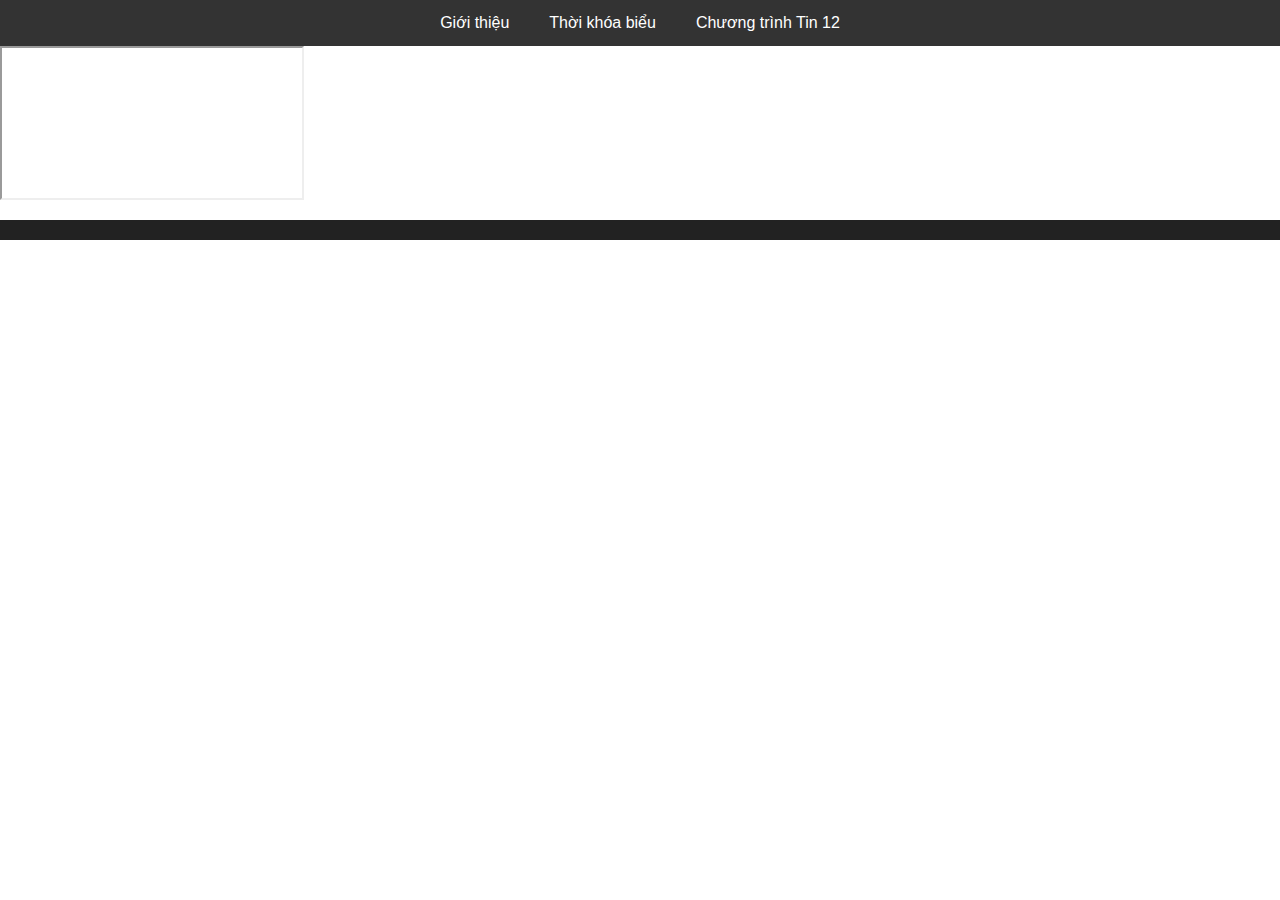
<file: ,,,.html>
<html>
  <head>
    <meta charset="utf-8">
    <link rel="stylesheet" href="style.css">
  </head>
  <body>
    <div class="container">
      <div class="header"> </div>
      <div class="menu">
        <a href="gioithieu.html" target="noidung"> Giới thiệu </a> 
        <a href="tkb.html" target="noidung"> Thời khóa biểu </a> 
        <a href="tinhoc12.html" target="noidung"> Chương trình Tin 12 </a> 
      </div>
      <div class="content"> </div>
      <iframe name="v1"> </iframe>
      <div class="footer"> </div>
    </div>
  </body>
</html>
</file>
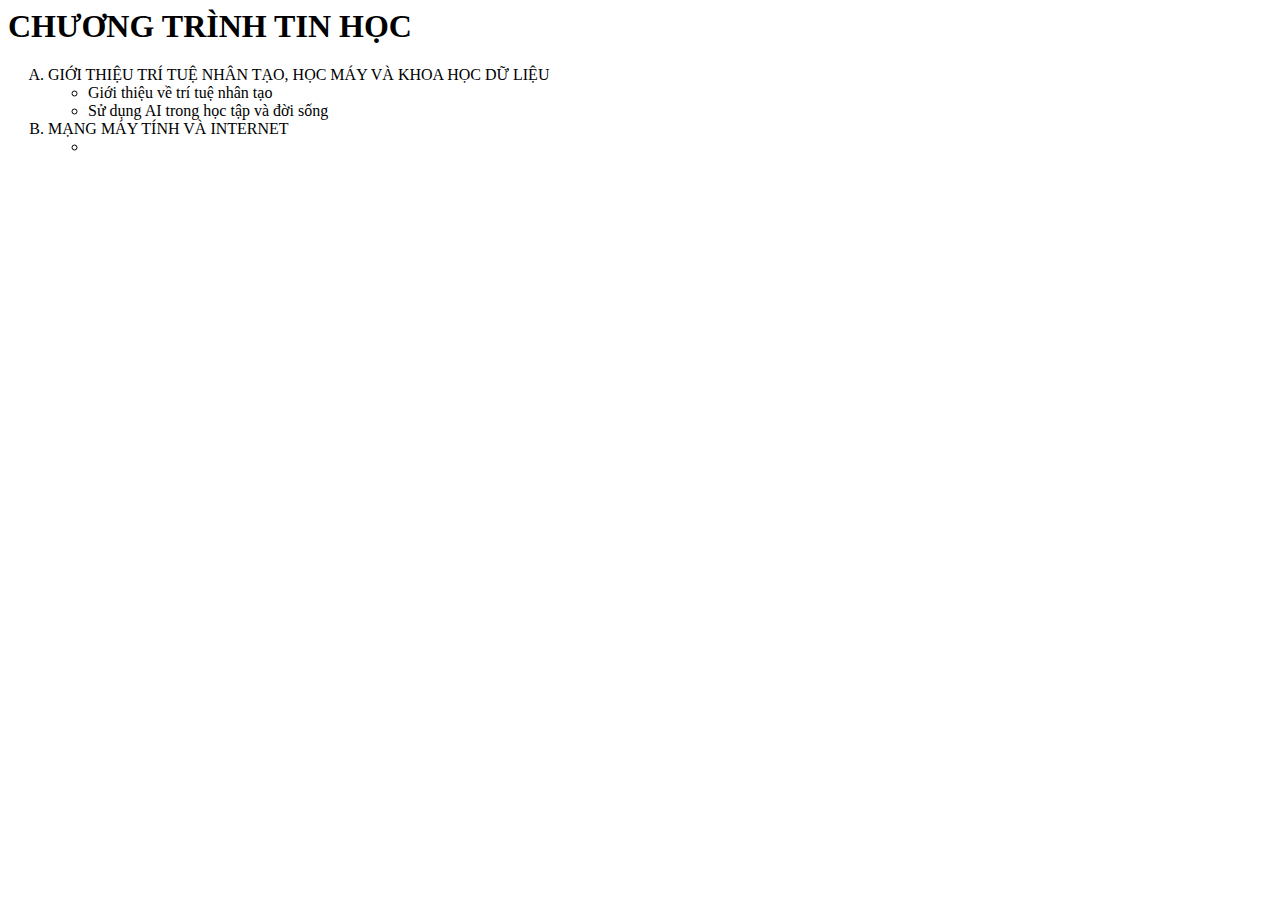
<file: chuong trinh.html>
<head>
    <meta charset="utf-8">
    <title>Chương trình Tin học</title>
</head>
<body>

    <h1>CHƯƠNG TRÌNH TIN HỌC</h1>

    <ol type="A">
        <li>GIỚI THIỆU TRÍ TUỆ NHÂN TẠO, HỌC MÁY VÀ KHOA HỌC DỮ LIỆU
            <ul>
                <li>Giới thiệu về trí tuệ nhân tạo</li>
                <li>Sử dụng AI trong học tập và đời sống</li>
            </ul>
        </li>

        <li>MẠNG MÁY TÍNH VÀ INTERNET
            <ul>
                <li></li> </ul>
        </li>
    </ol>

</body>
</html>
</file>
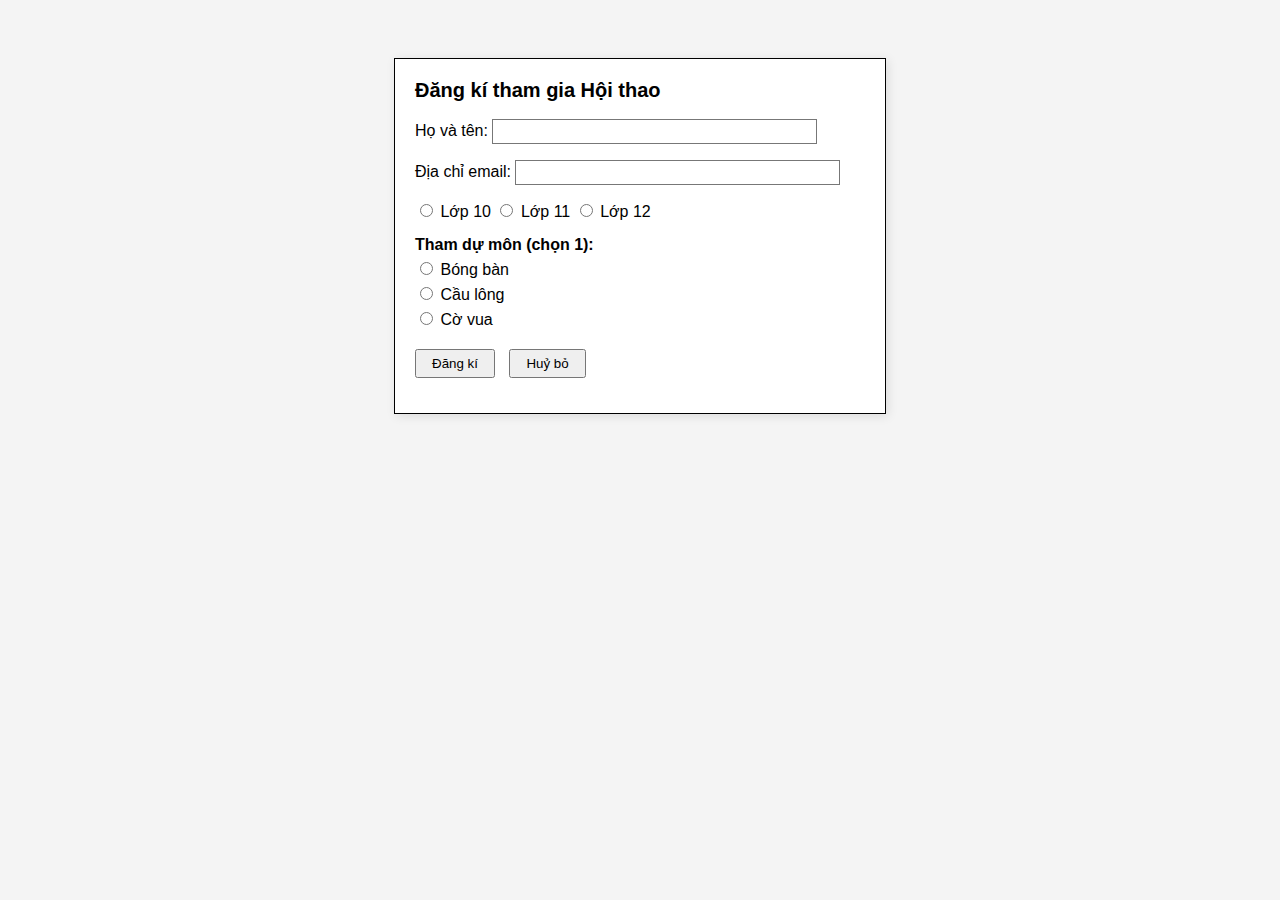
<file: hoithao.html>
<!DOCTYPE html>
<html lang="vi">
<head>
    <meta charset="UTF-8">
    <meta name="viewport" content="width=device-width, initial-scale=1.0">
    <title>Đăng ký Hội thao - Tin học 12</title>
    <style>
        body {
            font-family: Arial, sans-serif;
            display: flex;
            justify-content: center;
            padding-top: 50px;
            background-color: #f4f4f4;
        }
        .form-container {
            background-color: white;
            border: 1px solid #000;
            padding: 20px;
            width: 450px;
            box-shadow: 2px 2px 10px rgba(0,0,0,0.1);
        }
        h2 {
            font-size: 20px;
            margin-top: 0;
        }
        .form-group {
            margin-bottom: 15px;
        }
        label {
            display: inline-block;
            margin-bottom: 5px;
        }
        input[type="text"], input[type="email"] {
            width: 70%;
            padding: 4px;
            border: 1px solid #777;
        }
        .radio-group, .checkbox-group {
            margin: 10px 0;
        }
        button {
            margin-right: 10px;
            padding: 5px 15px;
            cursor: pointer;
        }
    </style>
</head>
<body>

    <div class="form-container">
        <h2>Đăng kí tham gia Hội thao</h2>

        <form>
            <div class="form-group">
                <label for="fullname">Họ và tên:</label>
                <input type="text" id="fullname" name="fullname">
            </div>

            <div class="form-group">
                <label for="email">Địa chỉ email:</label>
                <input type="email" id="email" name="email">
            </div>

            <div class="radio-group">
                <input type="radio" id="lop10" name="khoi" value="10">
                <label for="lop10">Lớp 10</label>
                
                <input type="radio" id="lop11" name="khoi" value="11">
                <label for="lop11">Lớp 11</label>
                
                <input type="radio" id="lop12" name="khoi" value="12">
                <label for="lop12">Lớp 12</label>
            </div>

            <div class="form-group">
                <label><strong>Tham dự môn (chọn 1):</strong></label><br>
                
                <input type="radio" id="bongban" name="mon_thi_dau" value="bongban">
                <label for="bongban">Bóng bàn</label><br>
                
                <input type="radio" id="caulong" name="mon_thi_dau" value="caulong">
                <label for="caulong">Cầu lông</label><br>
                
                <input type="radio" id="covua" name="mon_thi_dau" value="covua">
                <label for="covua">Cờ vua</label>
            </div>

            <div class="form-group">
                <button type="submit">Đăng kí</button>
                <button type="reset">Huỷ bỏ</button>
            </div>
        </form>
    </div>

</body>
</html>
</file>
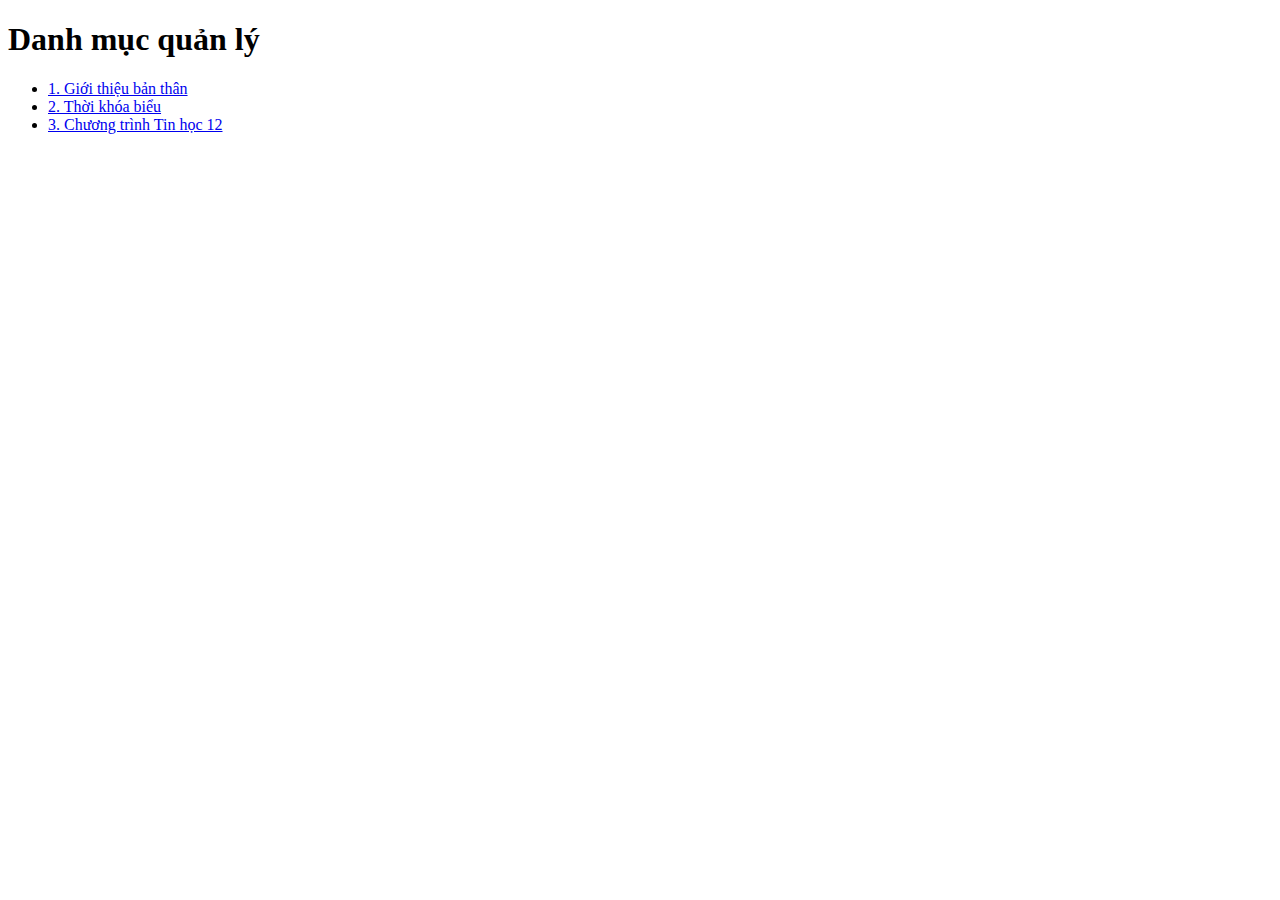
<file: inde.html>
<!DOCTYPE html>
<html lang="vi">
<head>
    <meta charset="UTF-8">
    <title>Trang quản lý cá nhân</title>
</head>
<body>

    <h1>Danh mục quản lý</h1>
    
    <ul>
        <li>
            <a href="https://github.com/gbao220508-maker/du-an-mmb/blob/main/contents/gioithieu.html">1. Giới thiệu bản thân</a>
        </li>
        <li>
            <a href="https://github.com/gbao220508-maker/du-an-mmb/blob/main/tkb.html">2. Thời khóa biểu</a>
        </li>
        <li> 
            <a href="https://github.com/gbao220508-maker/du-an-mmb/blob/main/in.html">3. Chương trình Tin học 12</a>
        </li>
    </ul>

</body>
</html>
</file>
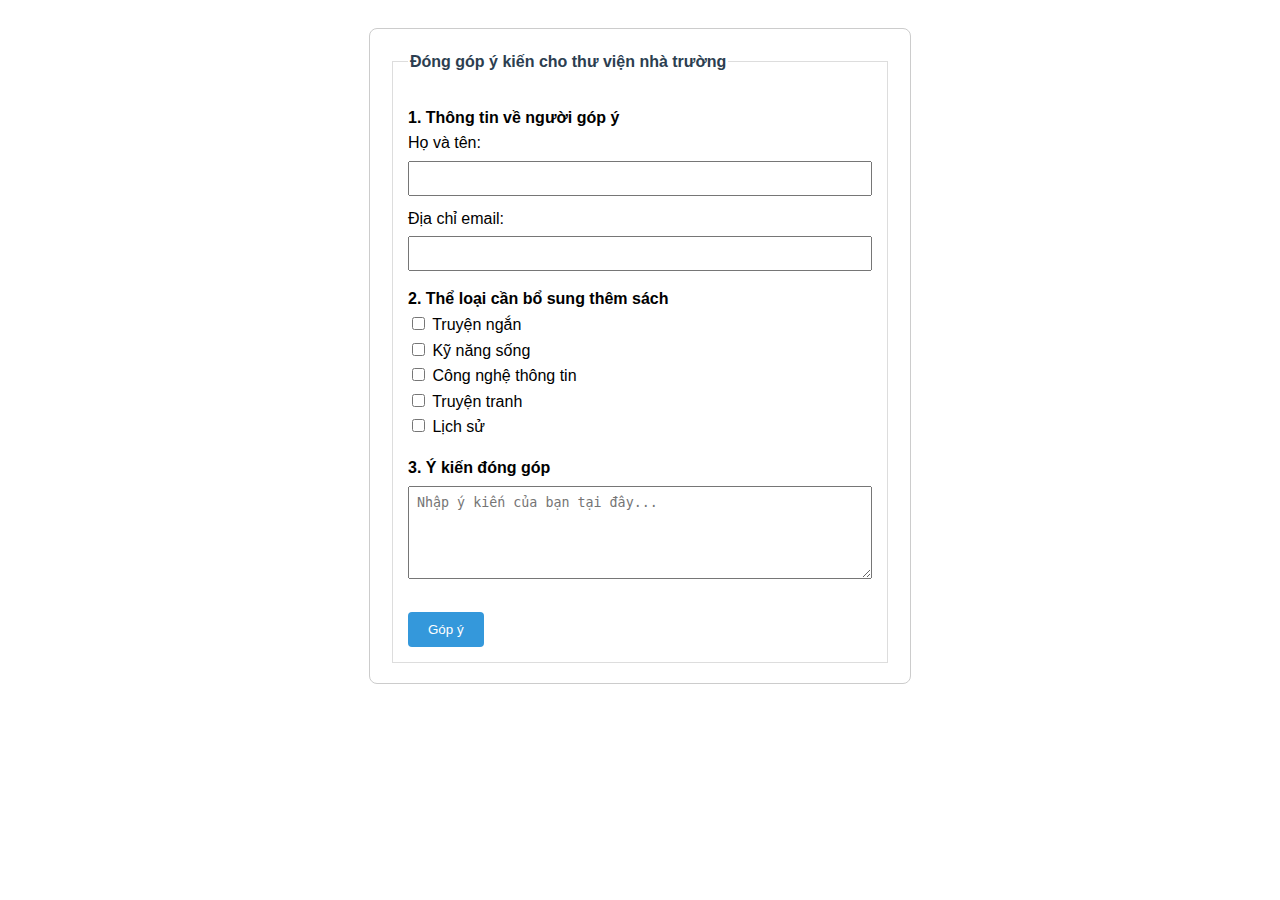
<file: nvsgk.html>
<!DOCTYPE html>
<html lang="vi">
<head>
    <meta charset="UTF-8">
    <meta name="viewport" content="width=device-width, initial-scale=1.0">
    <title>Thực hành Tạo Biểu Mẫu - Tin học 12</title>
    <style>
        body { font-family: Arial, sans-serif; line-height: 1.6; padding: 20px; }
        form { max-width: 500px; margin: 0 auto; border: 1px solid #ccc; padding: 20px; border-radius: 8px; }
        fieldset { border: 1px solid #ddd; padding: 15px; }
        legend { font-weight: bold; color: #2c3e50; }
        .section-title { font-weight: bold; margin-top: 15px; display: block; }
        .input-group { margin-bottom: 10px; }
        input[type="text"], textarea { width: 100%; padding: 8px; margin-top: 5px; box-sizing: border-box; }
        .btn-submit { background-color: #3498db; color: white; border: none; padding: 10px 20px; cursor: pointer; border-radius: 4px; }
        .btn-submit:hover { background-color: #2980b9; }
        
        /* CSS cho phần thông báo (Nhiệm vụ 3) */
        #thank-you-message {
            display: none; /* Mặc định ẩn đi */
            text-align: center;
            background-color: #f0f8ff;
            border: 1px solid #add8e6;
            padding: 20px;
            margin-top: 20px;
            border-radius: 8px;
        }
    </style>
</head>
<body>

    <form id="feedbackForm" onsubmit="handleFormSubmit(event)">
        <fieldset>
            <legend>Đóng góp ý kiến cho thư viện nhà trường</legend>
            
            <span class="section-title">1. Thông tin về người góp ý</span>
            <div class="input-group">
                <label for="txtName">Họ và tên:</label>
                <input type="text" id="txtName" name="txtHoTen" required>
            </div>
            <div class="input-group">
                <label for="txtEmail">Địa chỉ email:</label>
                <input type="text" id="txtEmail" name="txtEmail" required>
            </div>

            <span class="section-title">2. Thể loại cần bổ sung thêm sách</span>
            <input type="checkbox" name="genre" value="truyen-ngan"> Truyện ngắn <br>
            <input type="checkbox" name="genre" value="ky-nang"> Kỹ năng sống <br>
            <input type="checkbox" name="genre" value="cntt"> Công nghệ thông tin <br>
            <input type="checkbox" name="genre" value="truyen-tranh"> Truyện tranh <br>
            <input type="checkbox" name="genre" value="lich-su"> Lịch sử <br>

            <span class="section-title">3. Ý kiến đóng góp</span>
            <textarea name="txtComment" rows="5" placeholder="Nhập ý kiến của bạn tại đây..."></textarea>
            
            <br><br>
            <button type="submit" class="btn-submit">Góp ý</button>
        </fieldset>
    </form>

    <div id="thank-you-message">
        <h3>Cảm ơn bạn đã góp ý kiến</h3>
        <p>Chúng tôi trân trọng những ý kiến của bạn và sẽ cải tiến, nâng cao chất lượng phục vụ hơn trong thời gian sắp tới.</p>
        <button onclick="resetForm()" style="margin-top: 10px;">Quay lại</button>
    </div>

    <script>
        function handleFormSubmit(event) {
            event.preventDefault(); // Ngăn trang web tải lại
            document.getElementById('feedbackForm').style.display = 'none'; // Ẩn biểu mẫu
            document.getElementById('thank-you-message').style.display = 'block'; // Hiện thông báo
        }

        function resetForm() {
            document.getElementById('feedbackForm').reset();
            document.getElementById('feedbackForm').style.display = 'block';
            document.getElementById('thank-you-message').style.display = 'none';
        }
    </script>

</body>
</html>
</file>
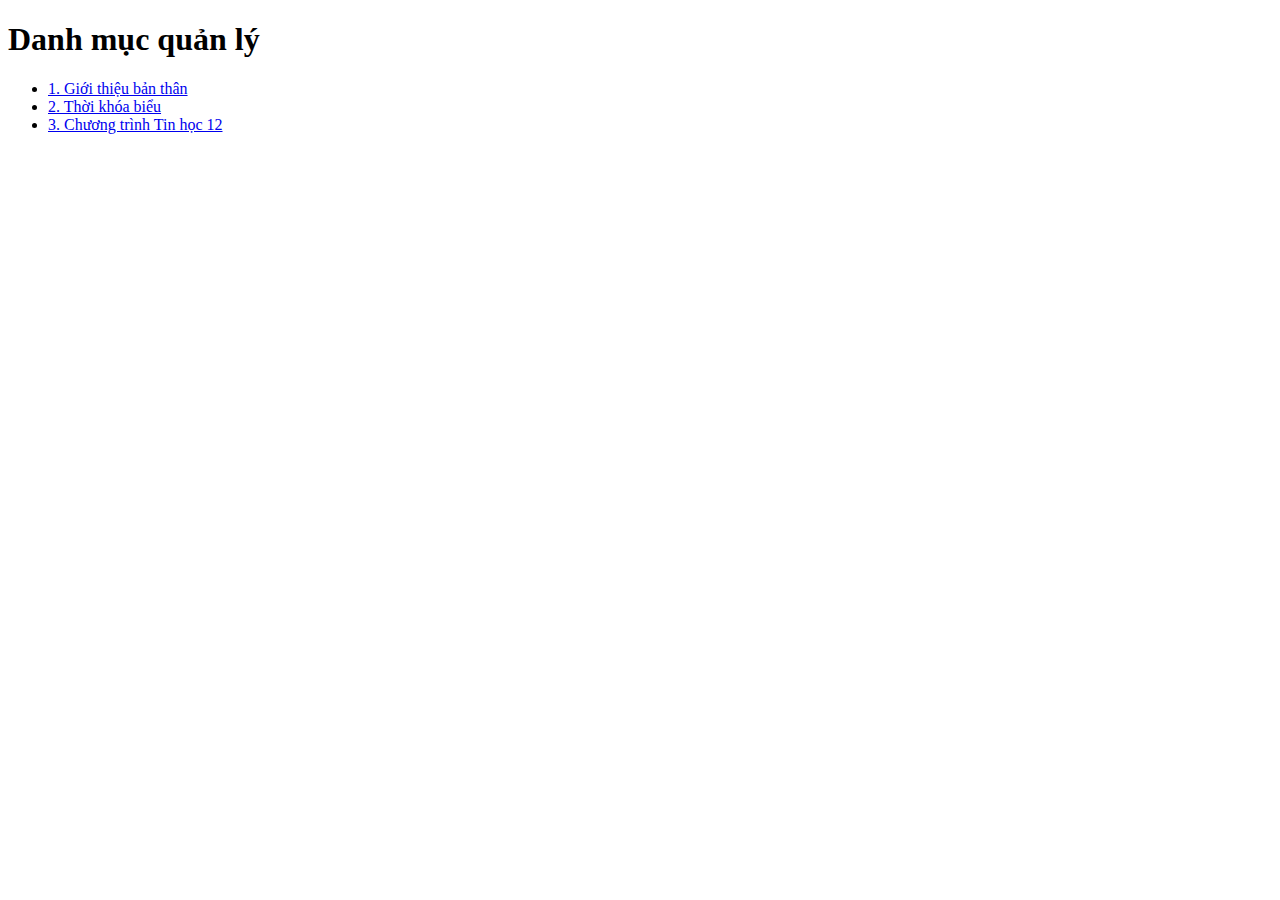
<file: pc.html>
<!DOCTYPE html>
<html lang="vi">
<head>
    <meta charset="UTF-8">
    <title>Trang quản lý cá nhân</title>
</head>
<body>

    <h1>Danh mục quản lý</h1>
    
    <ul>
        <li>
            <a href="https://github.com/gbao220508-maker/du-an-mmb/blob/main/contents/gioithieu.html">1. Giới thiệu bản thân</a>
        </li>
        <li>
            <a href="https://github.com/gbao220508-maker/du-an-mmb/blob/main/tkb.html">2. Thời khóa biểu</a>
        </li>
        <li> 
            <a href="https://github.com/gbao220508-maker/du-an-mmb/blob/main/tin12.html">3. Chương trình Tin học 12</a>
        </li>
    </ul>

</body>
</html>
</file>
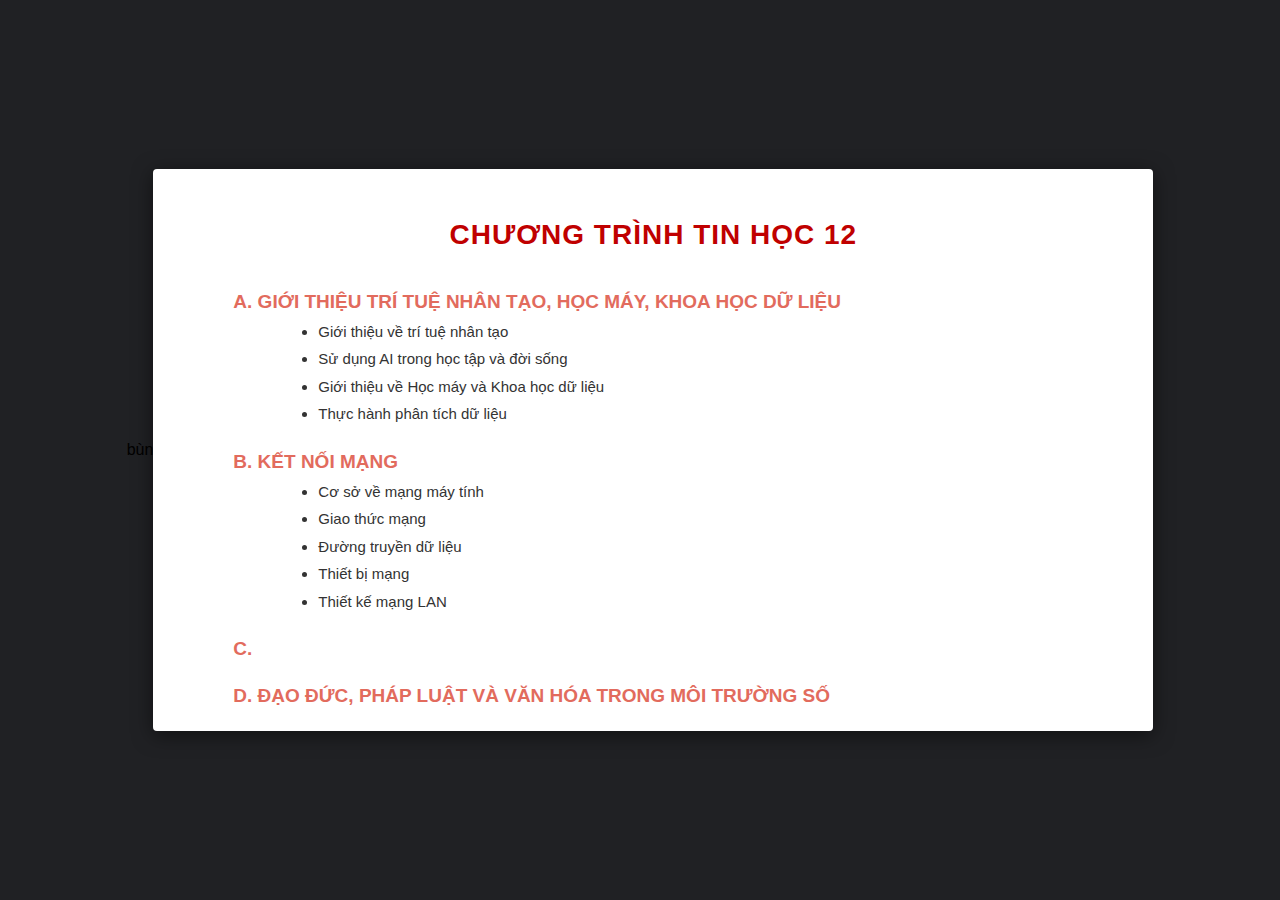
<file: tin hoc 12.html>
bùn<!DOCTYPE html>
<html lang="vi">
<head>
    <meta charset="UTF-8">
    <meta name="viewport" content="width=device-width, initial-scale=1.0">
    <title>Chương trình Tin học 12 - Slide</title>
    <style>
        /* Tổng thể giao diện tối giống Google Meet */
        body {
            background-color: #202124;
            display: flex;
            justify-content: center;
            align-items: center;
            height: 100vh;
            margin: 0;
            font-family: 'Segoe UI', Tahoma, Geneva, Verdana, sans-serif;
        }

        /* Khung trắng giả lập Slide bài giảng */
        .slide {
            background-color: white;
            width: 85%;
            max-width: 1000px;
            aspect-ratio: 16 / 9; /* Tỉ lệ màn hình slide */
            padding: 50px 80px;
            box-sizing: border-box;
            box-shadow: 0 4px 20px rgba(0, 0, 0, 0.5);
            border-radius: 4px;
            overflow-y: auto;
        }

        /* Tiêu đề chính màu đỏ đậm */
        h1 {
            color: #C00000;
            text-align: center;
            font-size: 28px;
            margin-top: 0;
            margin-bottom: 40px;
            text-transform: uppercase;
            letter-spacing: 1px;
        }

        /* Các tiêu đề mục A, B, C, D, E màu đỏ cam */
        .muc-lon {
            color: #E26B5D;
            font-weight: bold;
            font-size: 19px;
            margin-top: 25px;
            text-transform: uppercase;
        }

        /* Danh sách các nội dung con */
        ul {
            list-style-type: disc; /* Dấu chấm tròn */
            margin-left: 45px;
            margin-top: 8px;
            color: #333;
        }

        li {
            font-size: 15px;
            margin-bottom: 5px;
            line-height: 1.5;
        }

        /* Xử lý mục C trống */
        .muc-trong {
            margin-bottom: 20px;
        }

        /* Tùy chỉnh thanh cuộn cho giống slide */
        .slide::-webkit-scrollbar {
            width: 8px;
        }
        .slide::-webkit-scrollbar-thumb {
            background: #ccc;
            border-radius: 4px;
        }
    </style>
</head>
<body>

    <div class="slide">
        <h1>CHƯƠNG TRÌNH TIN HỌC 12</h1>

        <div class="muc-lon">A. GIỚI THIỆU TRÍ TUỆ NHÂN TẠO, HỌC MÁY, KHOA HỌC DỮ LIỆU</div>
        <ul>
            <li>Giới thiệu về trí tuệ nhân tạo</li>
            <li>Sử dụng AI trong học tập và đời sống</li>
            <li>Giới thiệu về Học máy và Khoa học dữ liệu</li>
            <li>Thực hành phân tích dữ liệu</li>
        </ul>

        <div class="muc-lon">B. KẾT NỐI MẠNG</div>
        <ul>
            <li>Cơ sở về mạng máy tính</li>
            <li>Giao thức mạng</li>
            <li>Đường truyền dữ liệu</li>
            <li>Thiết bị mạng</li>
            <li>Thiết kế mạng LAN</li>
        </ul>

        <div class="muc-lon muc-trong">C.</div>

        <div class="muc-lon">D. ĐẠO ĐỨC, PHÁP LUẬT VÀ VĂN HÓA TRONG MÔI TRƯỜNG SỐ</div>

        <div class="muc-lon">E. TẠO TRANG WEB</div>
    </div>

</body>
</html>
</file>
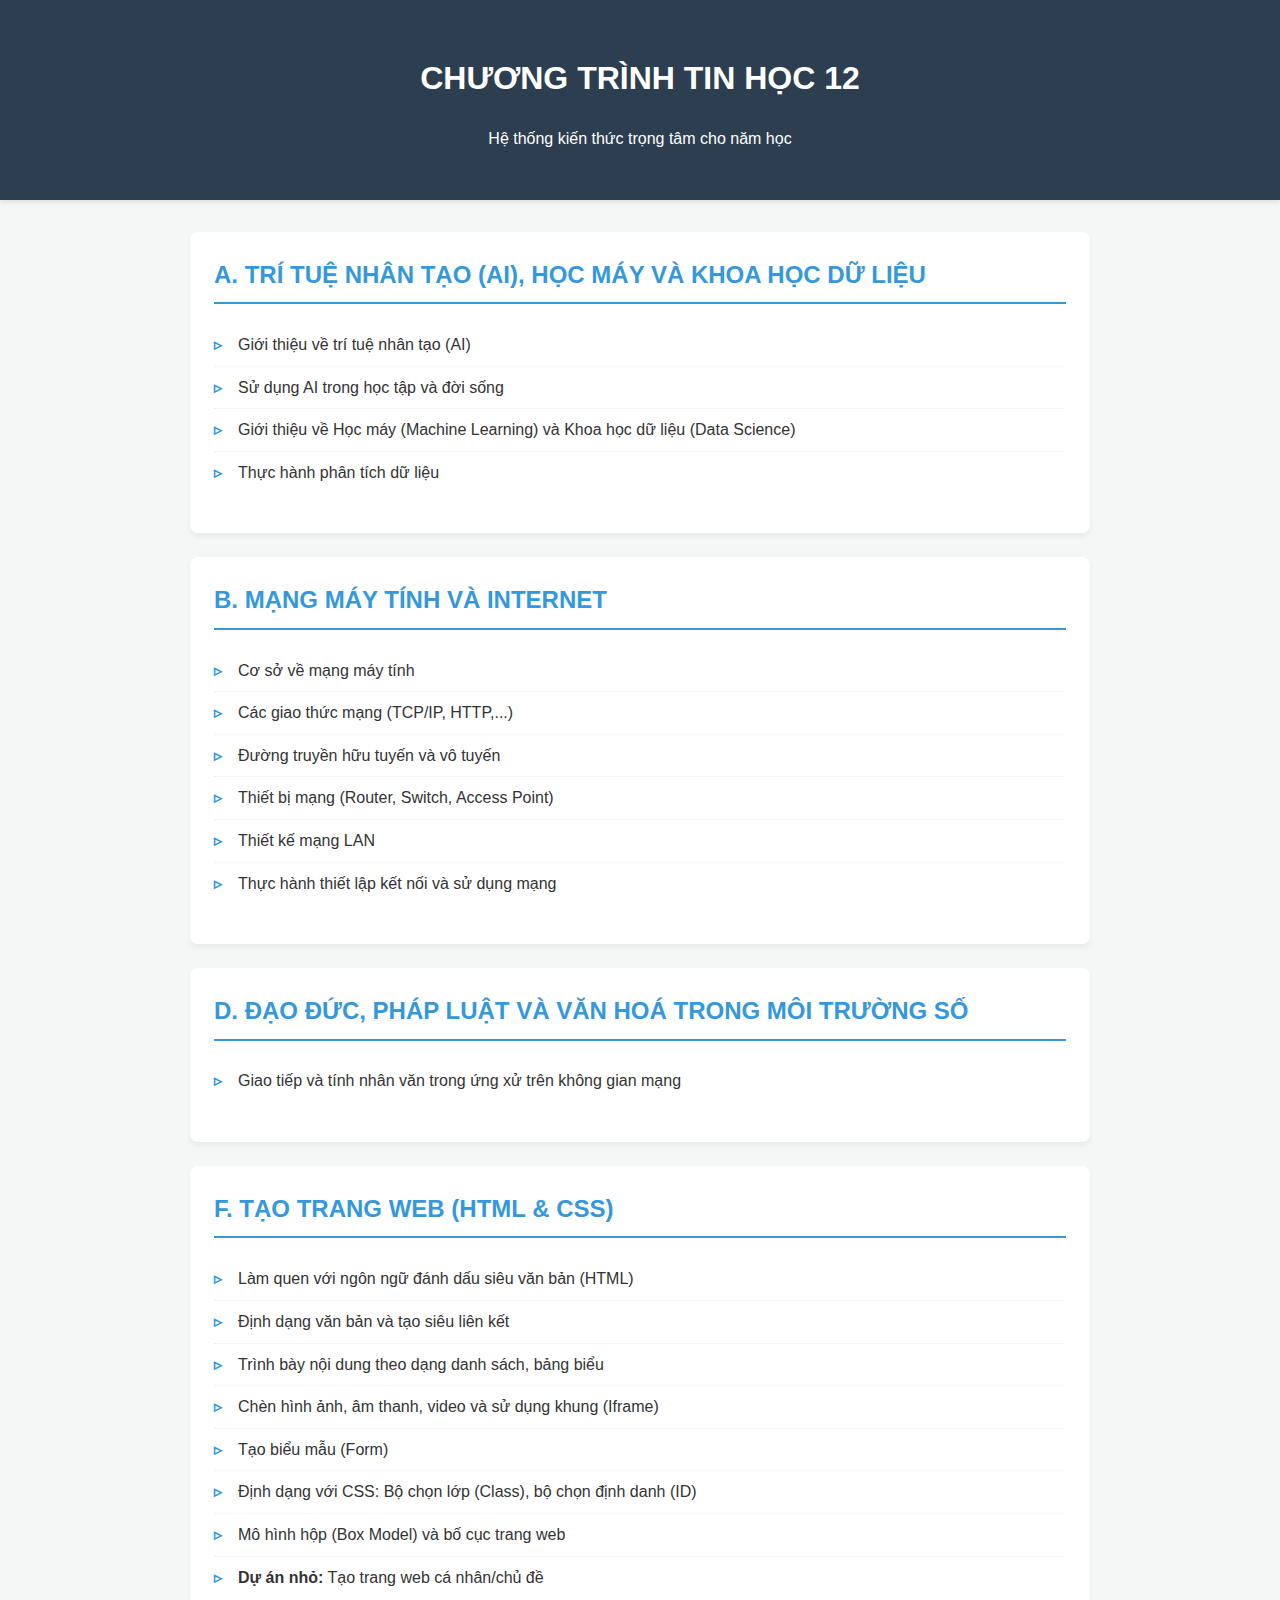
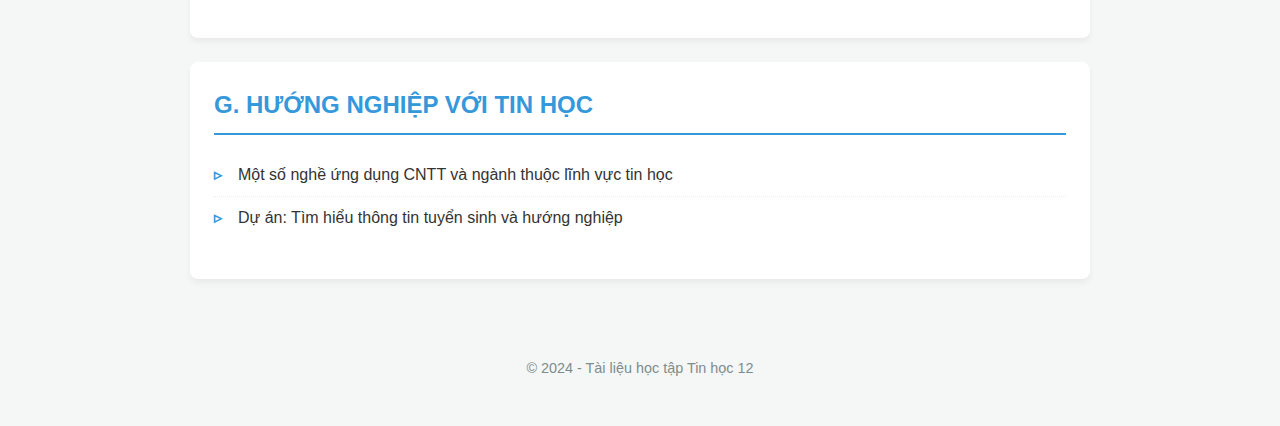
<file: tin12.html>
<!DOCTYPE html>
<html lang="vi">
<head>
    <meta charset="UTF-8">
    <meta name="viewport" content="width=device-width, initial-scale=1.0">
    <title>Chương trình Tin học 12</title>
    <style>
        :root {
            --primary-color: #2c3e50;
            --accent-color: #3498db;
            --bg-color: #f4f7f6;
            --text-color: #333;
        }

        body {
            font-family: 'Segoe UI', Tahoma, Geneva, Verdana, sans-serif;
            line-height: 1.6;
            color: var(--text-color);
            background-color: var(--bg-color);
            margin: 0;
            padding: 0;
        }

        header {
            background-color: var(--primary-color);
            color: white;
            padding: 2rem 1rem;
            text-align: center;
            box-shadow: 0 2px 5px rgba(0,0,0,0.1);
        }

        main {
            max-width: 900px;
            margin: 2rem auto;
            padding: 0 1rem;
        }

        .chapter {
            background: white;
            border-radius: 8px;
            padding: 1.5rem;
            margin-bottom: 1.5rem;
            box-shadow: 0 4px 6px rgba(0,0,0,0.05);
            transition: transform 0.2s;
        }

        .chapter:hover {
            transform: translateY(-5px);
        }

        h2 {
            color: var(--accent-color);
            border-bottom: 2px solid var(--accent-color);
            padding-bottom: 0.5rem;
            margin-top: 0;
        }

        ul {
            list-style-type: none;
            padding-left: 0;
        }

        li {
            padding: 0.5rem 0;
            border-bottom: 1px dotted #eee;
            position: relative;
            padding-left: 1.5rem;
        }

        li::before {
            content: "▹";
            position: absolute;
            left: 0;
            color: var(--accent-color);
            font-weight: bold;
        }

        li:last-child {
            border-bottom: none;
        }

        footer {
            text-align: center;
            padding: 2rem;
            color: #7f8c8d;
            font-size: 0.9rem;
        }

        .empty-chapter {
            color: #95a5a6;
            font-style: italic;
        }
    </style>
</head>
<body>

<header>
    <h1>CHƯƠNG TRÌNH TIN HỌC 12</h1>
    <p>Hệ thống kiến thức trọng tâm cho năm học</p>
</header>

<main>
    <section class="chapter">
        <h2>A. TRÍ TUỆ NHÂN TẠO (AI), HỌC MÁY VÀ KHOA HỌC DỮ LIỆU</h2>
        <ul>
            <li>Giới thiệu về trí tuệ nhân tạo (AI)</li>
            <li>Sử dụng AI trong học tập và đời sống</li>
            <li>Giới thiệu về Học máy (Machine Learning) và Khoa học dữ liệu (Data Science)</li>
            <li>Thực hành phân tích dữ liệu</li>
        </ul>
    </section>

    <section class="chapter">
        <h2>B. MẠNG MÁY TÍNH VÀ INTERNET</h2>
        <ul>
            <li>Cơ sở về mạng máy tính</li>
            <li>Các giao thức mạng (TCP/IP, HTTP,...)</li>
            <li>Đường truyền hữu tuyến và vô tuyến</li>
            <li>Thiết bị mạng (Router, Switch, Access Point)</li>
            <li>Thiết kế mạng LAN</li>
            <li>Thực hành thiết lập kết nối và sử dụng mạng</li>
        </ul>
    </section>

    <section class="chapter">
        <h2>D. ĐẠO ĐỨC, PHÁP LUẬT VÀ VĂN HOÁ TRONG MÔI TRƯỜNG SỐ</h2>
        <ul>
            <li>Giao tiếp và tính nhân văn trong ứng xử trên không gian mạng</li>
        </ul>
    </section>

    <section class="chapter">
        <h2>F. TẠO TRANG WEB (HTML & CSS)</h2>
        <ul>
            <li>Làm quen với ngôn ngữ đánh dấu siêu văn bản (HTML)</li>
            <li>Định dạng văn bản và tạo siêu liên kết</li>
            <li>Trình bày nội dung theo dạng danh sách, bảng biểu</li>
            <li>Chèn hình ảnh, âm thanh, video và sử dụng khung (Iframe)</li>
            <li>Tạo biểu mẫu (Form)</li>
            <li>Định dạng với CSS: Bộ chọn lớp (Class), bộ chọn định danh (ID)</li>
            <li>Mô hình hộp (Box Model) và bố cục trang web</li>
            <li><strong>Dự án nhỏ:</strong> Tạo trang web cá nhân/chủ đề</li>
        </ul>
    </section>

    <section class="chapter">
        <h2>G. HƯỚNG NGHIỆP VỚI TIN HỌC</h2>
        <ul>
            <li>Một số nghề ứng dụng CNTT và ngành thuộc lĩnh vực tin học</li>
            <li>Dự án: Tìm hiểu thông tin tuyển sinh và hướng nghiệp</li>
        </ul>
    </section>
</main>

<footer>
    <p>&copy; 2024 - Tài liệu học tập Tin học 12</p>
</footer>

</body>
</html>
</file>
<file: style.css>
/* Thiết lập chung */
body {
    margin: 0;
    font-family: Arial, sans-serif;
}

.container {
    width: 100%;
    margin: 0 auto;
}

/* Style cho Banner chuyên nghiệp */
.school-banner {
    background: linear-gradient(90deg, #1a2a6c, #b21f1f); /* Màu gradient theo logo */
    padding: 20px 0;
    color: white;
    box-shadow: 0 4px 8px rgba(0,0,0,0.2);
}

.banner-container {
    display: flex;
    align-items: center;
    justify-content: center;
    gap: 25px;
}

.logo-area {
    background: white;
    padding: 10px;
    border-radius: 50%; /* Bo tròn logo giống hình mẫu */
    display: flex;
    align-items: center;
}

.main-logo {
    height: 100px; /* Điều chỉnh kích thước logo */
    width: auto;
}

.text-area {
    text-align: left;
}

.sub-title {
    margin: 0;
    font-size: 1rem;
    letter-spacing: 1px;
}

.main-title {
    margin: 5px 0 0 0;
    font-size: 1.5rem;
    line-height: 1.2;
}

.main-title span {
    font-size: 2.2rem;
    font-weight: bold;
    color: #ffcc00; /* Màu vàng làm nổi bật tên trường */
}

/* Style cho Menu */
.menu {
    background-color: #333;
    overflow: hidden;
    display: flex;
    justify-content: center;
}

.menu a {
    color: white;
    padding: 14px 20px;
    text-decoration: none;
    text-align: center;
}

.menu a:hover {
    background-color: #b21f1f;
}

/* Footer */
.footer {
    background-color: #222;
    color: white;
    text-align: center;
    padding: 10px 0;
    margin-top: 20px;
}
</file>
